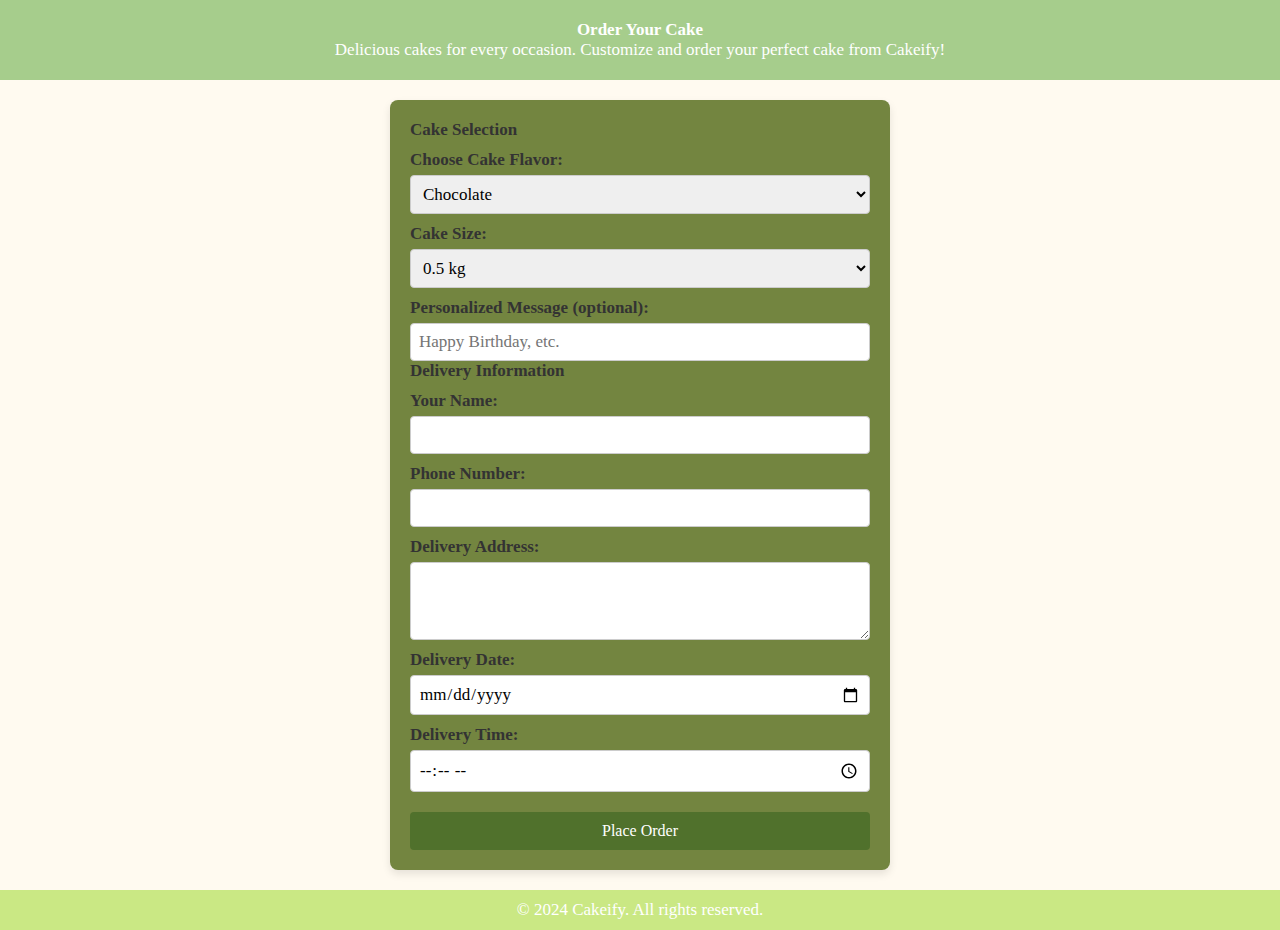
<file: Order us.html>
<!DOCTYPE html>
<html lang="en">
<head>
    <meta charset="UTF-8">
    <meta name="viewport" content="width=device-width, initial-scale=1.0">
    <title>Order Cake | Cakeify</title>
    <link rel="stylesheet" href="style.css">
</head>
<body>

    <header class="header">
        <h1>Order Your Cake</h1>
        <p>Delicious cakes for every occasion. Customize and order your perfect cake from Cakeify!</p>
    </header>

    <main class="order-form">
        <form action="#" method="post">
            <h2>Cake Selection</h2>
            
            <label for="flavor">Choose Cake Flavor:</label>
            <select id="flavor" name="flavor" required>
                <option value="chocolate">Chocolate</option>
                <option value="vanilla">Vanilla</option>
                <option value="red-velvet">Red Velvet</option>
                <option value="black-forest">Black Forest</option>
                <option value="butterscotch">Butterscotch</option>
            </select>

            <label for="size">Cake Size:</label>
            <select id="size" name="size" required>
                <option value="0.5kg">0.5 kg</option>
                <option value="1kg">1 kg</option>
                <option value="2kg">2 kg</option>
                <option value="custom">Custom Size</option>
            </select>

            <label for="message">Personalized Message (optional):</label>
            <input type="text" id="message" name="message" maxlength="50" placeholder="Happy Birthday, etc.">

            <h2>Delivery Information</h2>
            
            <label for="name">Your Name:</label>
            <input type="text" id="name" name="name" required>

            <label for="phone">Phone Number:</label>
            <input type="tel" id="phone" name="phone" required>

            <label for="address">Delivery Address:</label>
            <textarea id="address" name="address" rows="3" required></textarea>

            <label for="date">Delivery Date:</label>
            <input type="date" id="date" name="date" required>

            <label for="time">Delivery Time:</label>
            <input type="time" id="time" name="time">

            <button type="submit">Place Order</button>
        </form>
    </main>

    <footer class="footer">
        <p>&copy; 2024 Cakeify. All rights reserved.</p>
    </footer>

</body>
</html>
</file>
<file: style.css>
*{
  margin: 0;
  padding: 0;
  box-sizing: border-box;
  font-family: Georgia, 'Times New Roman', Times, serif;
  font-size: 17px;
}
.all-content{
    background:rgb(220, 237, 181);
}
/* navbar */
.navbar{
    background-color:rgb(216, 227, 178);
    padding-left: 50px;
    font-weight: bold;
    
}
.icons{
    background-color:white ;

}
#navbar{
    color: black;
}
/* navbar end */
/* Frosted Fantasy Custom Styles */

body {
    font-family: 'Arial', sans-serif;
    color: #333;
}

.hero-section {
    background: url('../assets/images/hero-cake.jpg') no-repeat center center/cover;
    color: white;
    padding: 100px 0;
}

.navbar-brand {
    font-weight: bold;
}

.about-section p, .contact-section form {
    max-width: 700px;
    margin: 0 auto;
}

.cakes-section .card {
    box-shadow: 0 4px 8px rgba(0, 0, 0, 0.2);
    transition: 0.3s;
}

.cakes-section .card:hover {
    transform: scale(1.05);
}

.footer {
    background-color: #333;
    color: #ccc;
}
.about{
    margin: 20px;
}
#about{
    margin: 20px;
}
#navbar-nav ml-auto{
    background-color: #333;
    font-weight: bold;
}
/* style.css */

body {
    font-family: Arial, sans-serif;
}

.footer {
    background-color: #f8f9f9;
    padding: 40px 20px;
}

.footer-container {
    display: flex;
    justify-content: space-between;
    max-width: 1200px;
    margin: auto;
}

.footer-section {
    flex: 1;
    padding: 0 15px;
}

.footer-section ul {
    list-style-type: none;
    padding: 0;
}

.footer-section ul li {
    margin: 8px 0;
    color: #333;
    cursor: pointer;
}

.footer-section p {
    font-size: 14px;
    color: #333;
    margin-bottom: 10px;
}

.qr-code {
    width: 80px;
    height: 80px;
    margin: 10px 0;
}

.app-links img {
    width: 120px;
    margin: 5px 0;
}

.social-icons img {
    width: 30px;
    margin: 0 5px;
}

.footer-bottom {
    display: flex;
    justify-content: space-between;
    align-items: center;
    max-width: 1200px;
    margin: auto;
    padding-top: 20px;
    border-top: 1px solid #7c3c3c;
}

.logo img {
    width: 120px;
}

.payment-methods img {
    width: 40px;
    margin: 0 5px;
}
.cakes-section py-5 bg-light{
    background-color: rgb(220, 237, 181);
}

/* style.css */

body {
    font-family: Arial, sans-serif;
    background-color: #fffaf0;
    margin: 0;
    padding: 0;
    display: flex;
    flex-direction: column;
    align-items: center;
}

.header {
    text-align: center;
    background-color: #a6cd8c;
    color: white;
    padding: 20px;
    width: 100%;
}

.header h1 {
    margin: 0;
}

.order-form {
    background-color: #738540;
    padding: 20px;
    border-radius: 8px;
    width: 90%;
    max-width: 500px;
    box-shadow: 0 4px 8px rgba(0, 0, 0, 0.1);
    margin-top: 20px;
}

.order-form form {
    display: flex;
    flex-direction: column;
}

.order-form label {
    margin-top: 10px;
    font-weight: bold;
}

.order-form input,
.order-form select,
.order-form textarea {
    padding: 8px;
    margin-top: 5px;
    border: 1px solid #ccc;
    border-radius: 4px;
}

.order-form button {
    margin-top: 20px;
    padding: 10px;
    background-color: #50712c;
    color: white;
    border: none;
    border-radius: 4px;
    cursor: pointer;
    font-size: 16px;
}

.order-form button:hover {
    background-color: #5c803b;
}

.footer {
    text-align: center;
    padding: 10px;
    background-color:rgb(202, 232, 132);
    color: white;
    width: 100%;
    margin-top: 20px;
}
</file>
